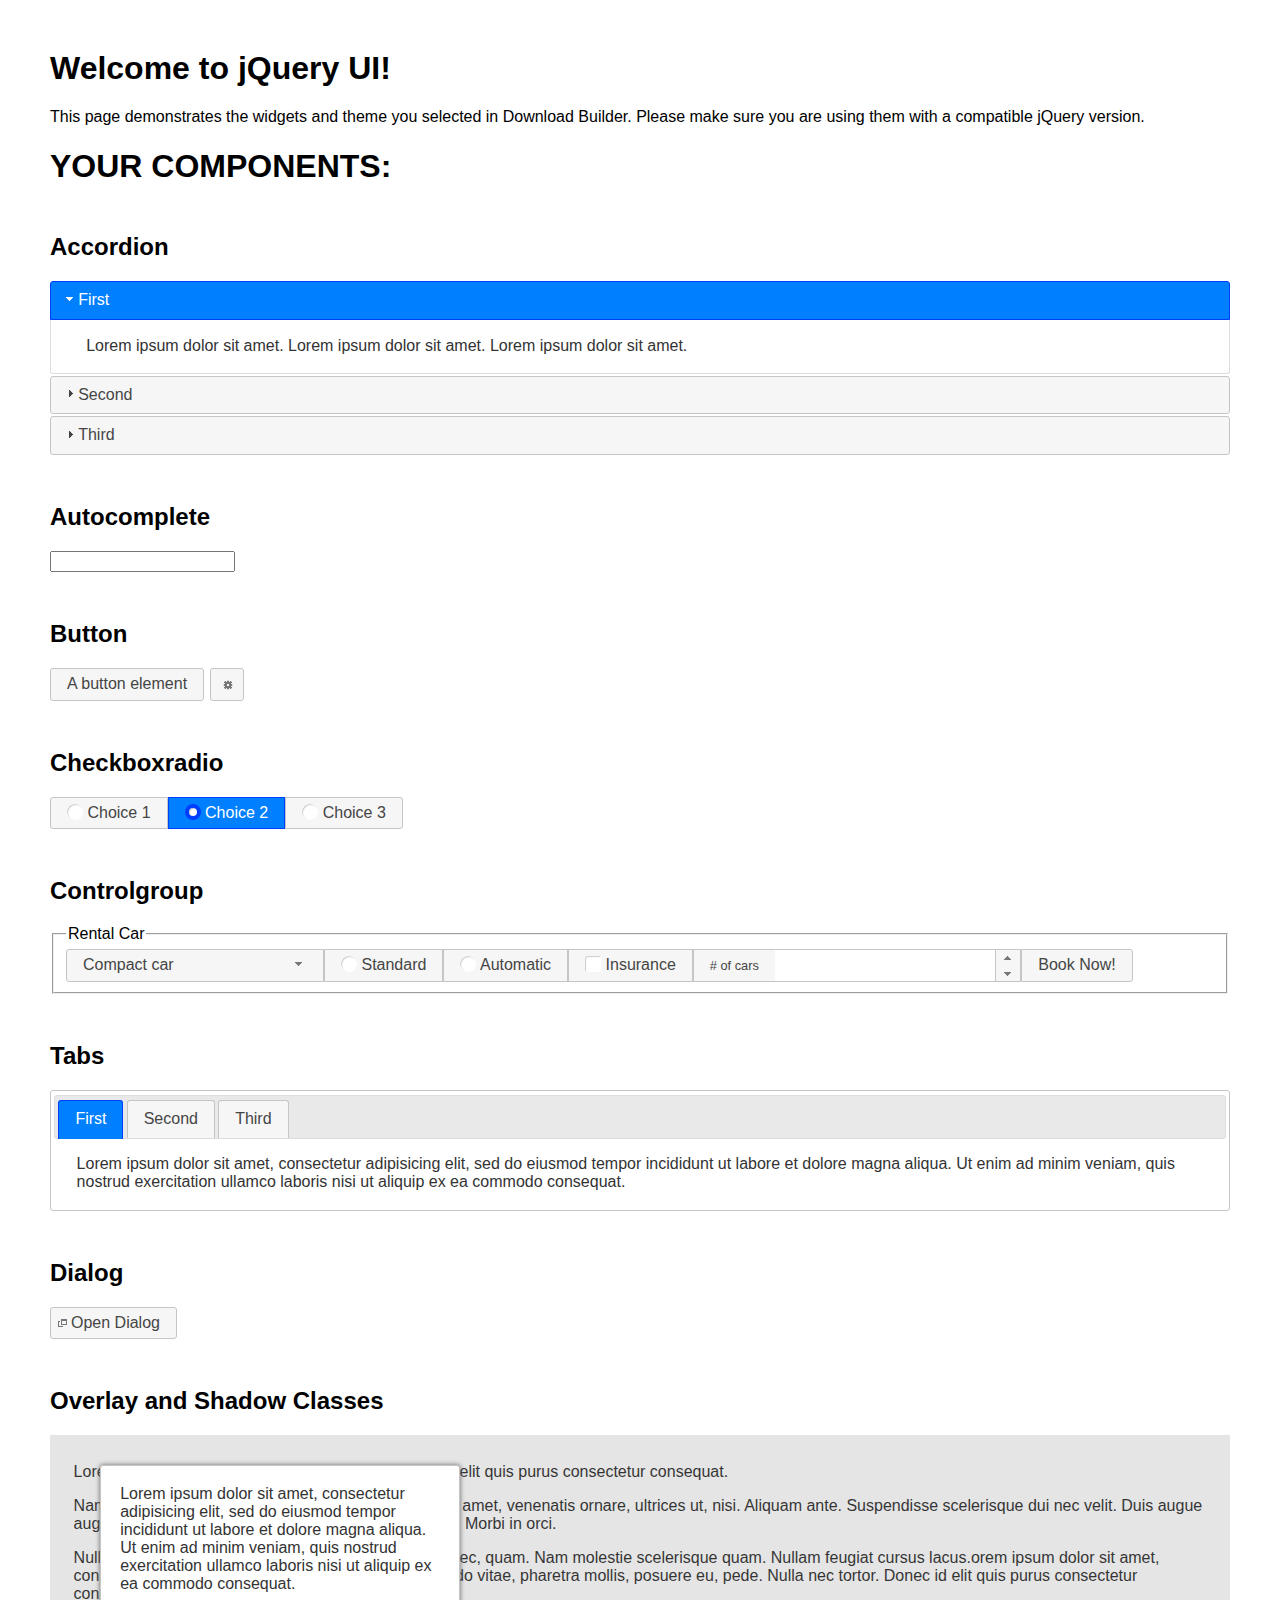
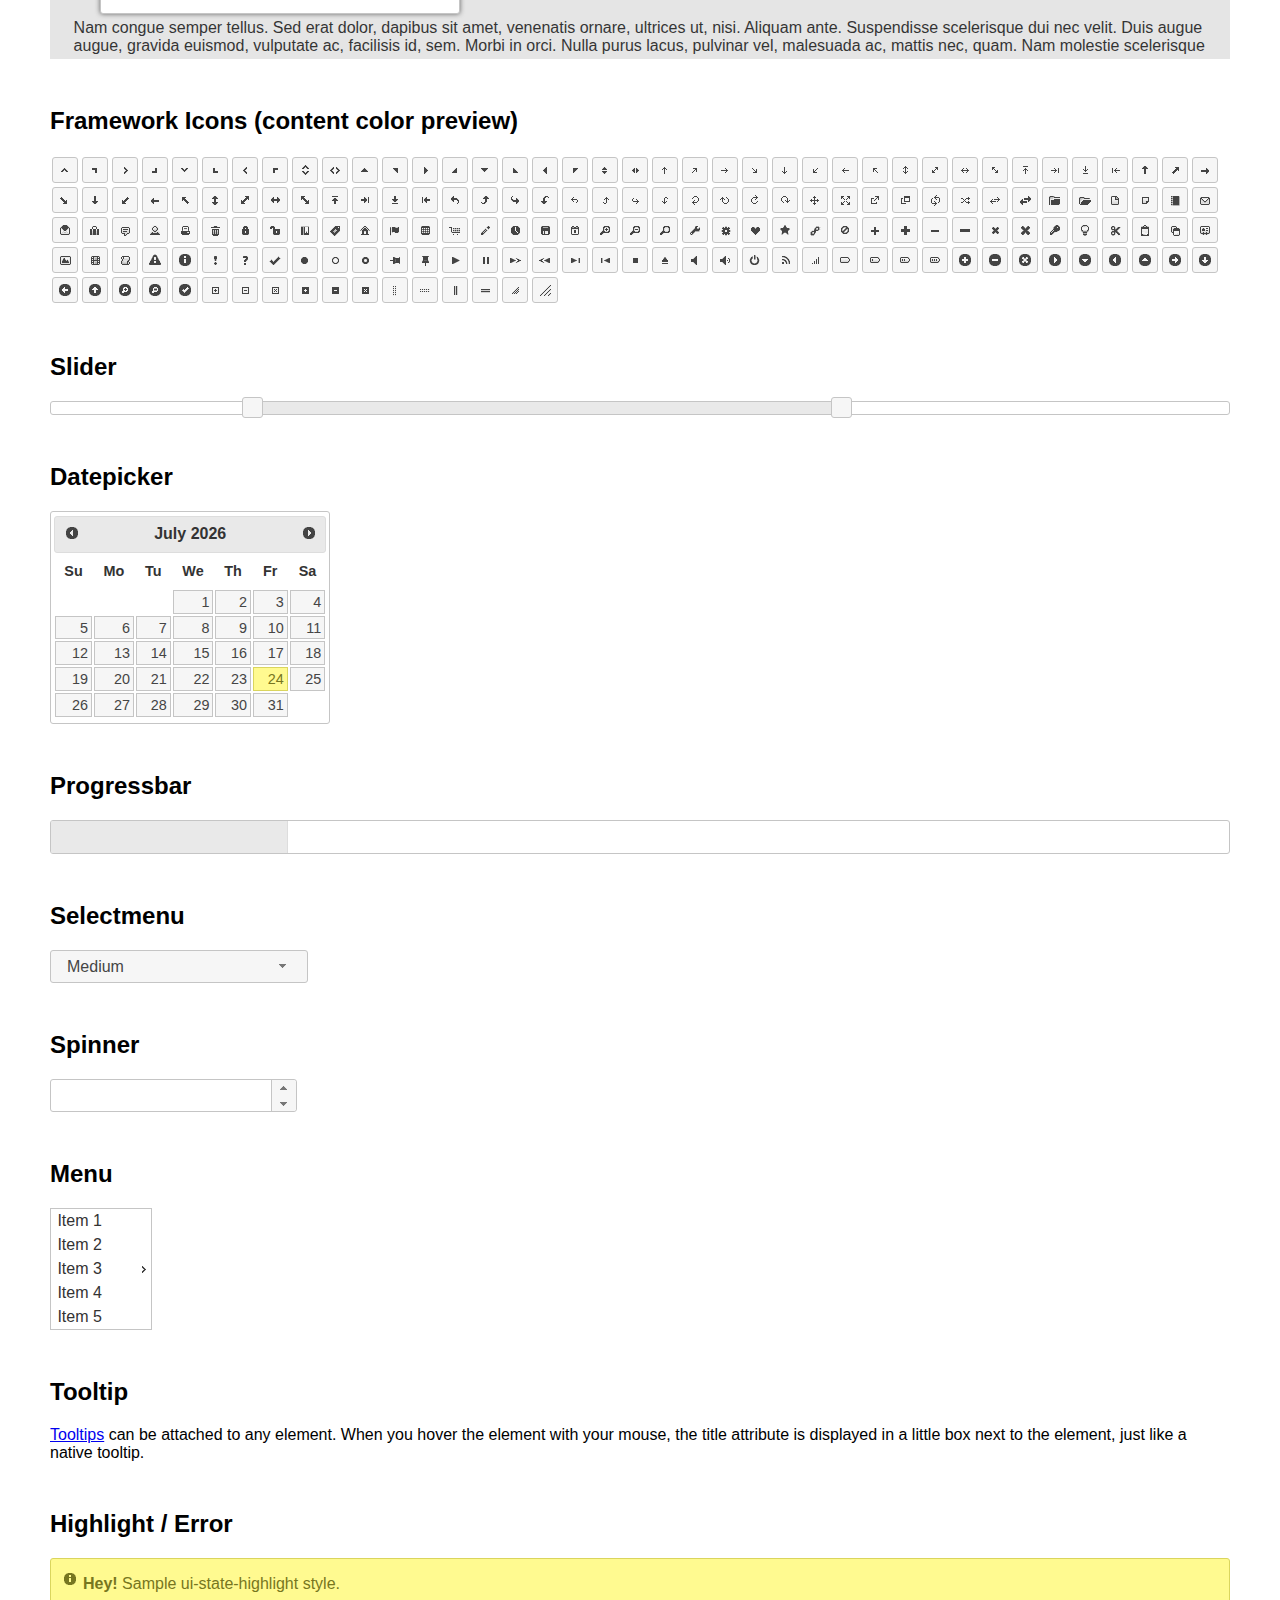
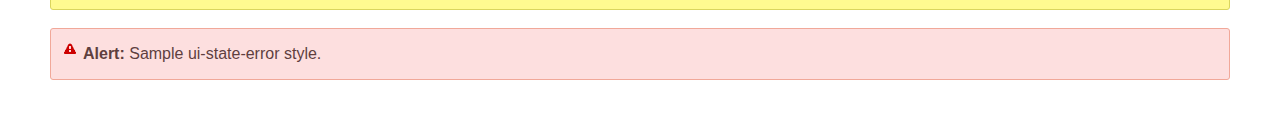
<file: IV2018-INSTALL/IV2018/libs/jquery-ui/index.html>
<!doctype html>
<html lang="us">
<head>
	<meta charset="utf-8">
	<title>jQuery UI Example Page</title>
	<link href="jquery-ui.css" rel="stylesheet">
	<style>
	body{
		font-family: "Trebuchet MS", sans-serif;
		margin: 50px;
	}
	.demoHeaders {
		margin-top: 2em;
	}
	#dialog-link {
		padding: .4em 1em .4em 20px;
		text-decoration: none;
		position: relative;
	}
	#dialog-link span.ui-icon {
		margin: 0 5px 0 0;
		position: absolute;
		left: .2em;
		top: 50%;
		margin-top: -8px;
	}
	#icons {
		margin: 0;
		padding: 0;
	}
	#icons li {
		margin: 2px;
		position: relative;
		padding: 4px 0;
		cursor: pointer;
		float: left;
		list-style: none;
	}
	#icons span.ui-icon {
		float: left;
		margin: 0 4px;
	}
	.fakewindowcontain .ui-widget-overlay {
		position: absolute;
	}
	select {
		width: 200px;
	}
	</style>
</head>
<body>

<h1>Welcome to jQuery UI!</h1>

<div class="ui-widget">
	<p>This page demonstrates the widgets and theme you selected in Download Builder. Please make sure you are using them with a compatible jQuery version.</p>
</div>

<h1>YOUR COMPONENTS:</h1>


<!-- Accordion -->
<h2 class="demoHeaders">Accordion</h2>
<div id="accordion">
	<h3>First</h3>
	<div>Lorem ipsum dolor sit amet. Lorem ipsum dolor sit amet. Lorem ipsum dolor sit amet.</div>
	<h3>Second</h3>
	<div>Phasellus mattis tincidunt nibh.</div>
	<h3>Third</h3>
	<div>Nam dui erat, auctor a, dignissim quis.</div>
</div>



<!-- Autocomplete -->
<h2 class="demoHeaders">Autocomplete</h2>
<div>
	<input id="autocomplete" title="type &quot;a&quot;">
</div>



<!-- Button -->
<h2 class="demoHeaders">Button</h2>
<button id="button">A button element</button>
<button id="button-icon">An icon-only button</button>



<!-- Checkboxradio -->
<h2 class="demoHeaders">Checkboxradio</h2>
<form style="margin-top: 1em;">
	<div id="radioset">
		<input type="radio" id="radio1" name="radio"><label for="radio1">Choice 1</label>
		<input type="radio" id="radio2" name="radio" checked="checked"><label for="radio2">Choice 2</label>
		<input type="radio" id="radio3" name="radio"><label for="radio3">Choice 3</label>
	</div>
</form>



<!-- Controlgroup -->
<h2 class="demoHeaders">Controlgroup</h2>
<fieldset>
	<legend>Rental Car</legend>
	<div id="controlgroup">
		<select id="car-type">
			<option>Compact car</option>
			<option>Midsize car</option>
			<option>Full size car</option>
			<option>SUV</option>
			<option>Luxury</option>
			<option>Truck</option>
			<option>Van</option>
		</select>
		<label for="transmission-standard">Standard</label>
		<input type="radio" name="transmission" id="transmission-standard">
		<label for="transmission-automatic">Automatic</label>
		<input type="radio" name="transmission" id="transmission-automatic">
		<label for="insurance">Insurance</label>
		<input type="checkbox" name="insurance" id="insurance">
		<label for="horizontal-spinner" class="ui-controlgroup-label"># of cars</label>
		<input id="horizontal-spinner" class="ui-spinner-input">
		<button>Book Now!</button>
	</div>
</fieldset>



<!-- Tabs -->
<h2 class="demoHeaders">Tabs</h2>
<div id="tabs">
	<ul>
		<li><a href="#tabs-1">First</a></li>
		<li><a href="#tabs-2">Second</a></li>
		<li><a href="#tabs-3">Third</a></li>
	</ul>
	<div id="tabs-1">Lorem ipsum dolor sit amet, consectetur adipisicing elit, sed do eiusmod tempor incididunt ut labore et dolore magna aliqua. Ut enim ad minim veniam, quis nostrud exercitation ullamco laboris nisi ut aliquip ex ea commodo consequat.</div>
	<div id="tabs-2">Phasellus mattis tincidunt nibh. Cras orci urna, blandit id, pretium vel, aliquet ornare, felis. Maecenas scelerisque sem non nisl. Fusce sed lorem in enim dictum bibendum.</div>
	<div id="tabs-3">Nam dui erat, auctor a, dignissim quis, sollicitudin eu, felis. Pellentesque nisi urna, interdum eget, sagittis et, consequat vestibulum, lacus. Mauris porttitor ullamcorper augue.</div>
</div>



<h2 class="demoHeaders">Dialog</h2>
<p>
	<button id="dialog-link" class="ui-button ui-corner-all ui-widget">
		<span class="ui-icon ui-icon-newwin"></span>Open Dialog
	</button>
</p>

<h2 class="demoHeaders">Overlay and Shadow Classes</h2>
<div style="position: relative; width: 96%; height: 200px; padding:1% 2%; overflow:hidden;" class="fakewindowcontain">
	<p>Lorem ipsum dolor sit amet,  Nulla nec tortor. Donec id elit quis purus consectetur consequat. </p><p>Nam congue semper tellus. Sed erat dolor, dapibus sit amet, venenatis ornare, ultrices ut, nisi. Aliquam ante. Suspendisse scelerisque dui nec velit. Duis augue augue, gravida euismod, vulputate ac, facilisis id, sem. Morbi in orci. </p><p>Nulla purus lacus, pulvinar vel, malesuada ac, mattis nec, quam. Nam molestie scelerisque quam. Nullam feugiat cursus lacus.orem ipsum dolor sit amet, consectetur adipiscing elit. Donec libero risus, commodo vitae, pharetra mollis, posuere eu, pede. Nulla nec tortor. Donec id elit quis purus consectetur consequat. </p><p>Nam congue semper tellus. Sed erat dolor, dapibus sit amet, venenatis ornare, ultrices ut, nisi. Aliquam ante. Suspendisse scelerisque dui nec velit. Duis augue augue, gravida euismod, vulputate ac, facilisis id, sem. Morbi in orci. Nulla purus lacus, pulvinar vel, malesuada ac, mattis nec, quam. Nam molestie scelerisque quam. </p><p>Nullam feugiat cursus lacus.orem ipsum dolor sit amet, consectetur adipiscing elit. Donec libero risus, commodo vitae, pharetra mollis, posuere eu, pede. Nulla nec tortor. Donec id elit quis purus consectetur consequat. Nam congue semper tellus. Sed erat dolor, dapibus sit amet, venenatis ornare, ultrices ut, nisi. Aliquam ante. </p><p>Suspendisse scelerisque dui nec velit. Duis augue augue, gravida euismod, vulputate ac, facilisis id, sem. Morbi in orci. Nulla purus lacus, pulvinar vel, malesuada ac, mattis nec, quam. Nam molestie scelerisque quam. Nullam feugiat cursus lacus.orem ipsum dolor sit amet, consectetur adipiscing elit. Donec libero risus, commodo vitae, pharetra mollis, posuere eu, pede. Nulla nec tortor. Donec id elit quis purus consectetur consequat. Nam congue semper tellus. Sed erat dolor, dapibus sit amet, venenatis ornare, ultrices ut, nisi. </p>

	<!-- ui-dialog -->
	<div class="ui-widget-overlay ui-front"></div>
	<div style="position: absolute; width: 320px; left: 50px; top: 30px; padding: 1.2em" class="ui-widget ui-front ui-widget-content ui-corner-all ui-widget-shadow">
		Lorem ipsum dolor sit amet, consectetur adipisicing elit, sed do eiusmod tempor incididunt ut labore et dolore magna aliqua. Ut enim ad minim veniam, quis nostrud exercitation ullamco laboris nisi ut aliquip ex ea commodo consequat.
	</div>

</div>

<!-- ui-dialog -->
<div id="dialog" title="Dialog Title">
	<p>Lorem ipsum dolor sit amet, consectetur adipisicing elit, sed do eiusmod tempor incididunt ut labore et dolore magna aliqua. Ut enim ad minim veniam, quis nostrud exercitation ullamco laboris nisi ut aliquip ex ea commodo consequat.</p>
</div>



<h2 class="demoHeaders">Framework Icons (content color preview)</h2>
<ul id="icons" class="ui-widget ui-helper-clearfix">
	<li class="ui-state-default ui-corner-all" title=".ui-icon-caret-1-n"><span class="ui-icon ui-icon-caret-1-n"></span></li>
	<li class="ui-state-default ui-corner-all" title=".ui-icon-caret-1-ne"><span class="ui-icon ui-icon-caret-1-ne"></span></li>
	<li class="ui-state-default ui-corner-all" title=".ui-icon-caret-1-e"><span class="ui-icon ui-icon-caret-1-e"></span></li>
	<li class="ui-state-default ui-corner-all" title=".ui-icon-caret-1-se"><span class="ui-icon ui-icon-caret-1-se"></span></li>
	<li class="ui-state-default ui-corner-all" title=".ui-icon-caret-1-s"><span class="ui-icon ui-icon-caret-1-s"></span></li>
	<li class="ui-state-default ui-corner-all" title=".ui-icon-caret-1-sw"><span class="ui-icon ui-icon-caret-1-sw"></span></li>
	<li class="ui-state-default ui-corner-all" title=".ui-icon-caret-1-w"><span class="ui-icon ui-icon-caret-1-w"></span></li>
	<li class="ui-state-default ui-corner-all" title=".ui-icon-caret-1-nw"><span class="ui-icon ui-icon-caret-1-nw"></span></li>
	<li class="ui-state-default ui-corner-all" title=".ui-icon-caret-2-n-s"><span class="ui-icon ui-icon-caret-2-n-s"></span></li>
	<li class="ui-state-default ui-corner-all" title=".ui-icon-caret-2-e-w"><span class="ui-icon ui-icon-caret-2-e-w"></span></li>
	<li class="ui-state-default ui-corner-all" title=".ui-icon-triangle-1-n"><span class="ui-icon ui-icon-triangle-1-n"></span></li>
	<li class="ui-state-default ui-corner-all" title=".ui-icon-triangle-1-ne"><span class="ui-icon ui-icon-triangle-1-ne"></span></li>
	<li class="ui-state-default ui-corner-all" title=".ui-icon-triangle-1-e"><span class="ui-icon ui-icon-triangle-1-e"></span></li>
	<li class="ui-state-default ui-corner-all" title=".ui-icon-triangle-1-se"><span class="ui-icon ui-icon-triangle-1-se"></span></li>
	<li class="ui-state-default ui-corner-all" title=".ui-icon-triangle-1-s"><span class="ui-icon ui-icon-triangle-1-s"></span></li>
	<li class="ui-state-default ui-corner-all" title=".ui-icon-triangle-1-sw"><span class="ui-icon ui-icon-triangle-1-sw"></span></li>
	<li class="ui-state-default ui-corner-all" title=".ui-icon-triangle-1-w"><span class="ui-icon ui-icon-triangle-1-w"></span></li>
	<li class="ui-state-default ui-corner-all" title=".ui-icon-triangle-1-nw"><span class="ui-icon ui-icon-triangle-1-nw"></span></li>
	<li class="ui-state-default ui-corner-all" title=".ui-icon-triangle-2-n-s"><span class="ui-icon ui-icon-triangle-2-n-s"></span></li>
	<li class="ui-state-default ui-corner-all" title=".ui-icon-triangle-2-e-w"><span class="ui-icon ui-icon-triangle-2-e-w"></span></li>
	<li class="ui-state-default ui-corner-all" title=".ui-icon-arrow-1-n"><span class="ui-icon ui-icon-arrow-1-n"></span></li>
	<li class="ui-state-default ui-corner-all" title=".ui-icon-arrow-1-ne"><span class="ui-icon ui-icon-arrow-1-ne"></span></li>
	<li class="ui-state-default ui-corner-all" title=".ui-icon-arrow-1-e"><span class="ui-icon ui-icon-arrow-1-e"></span></li>
	<li class="ui-state-default ui-corner-all" title=".ui-icon-arrow-1-se"><span class="ui-icon ui-icon-arrow-1-se"></span></li>
	<li class="ui-state-default ui-corner-all" title=".ui-icon-arrow-1-s"><span class="ui-icon ui-icon-arrow-1-s"></span></li>
	<li class="ui-state-default ui-corner-all" title=".ui-icon-arrow-1-sw"><span class="ui-icon ui-icon-arrow-1-sw"></span></li>
	<li class="ui-state-default ui-corner-all" title=".ui-icon-arrow-1-w"><span class="ui-icon ui-icon-arrow-1-w"></span></li>
	<li class="ui-state-default ui-corner-all" title=".ui-icon-arrow-1-nw"><span class="ui-icon ui-icon-arrow-1-nw"></span></li>
	<li class="ui-state-default ui-corner-all" title=".ui-icon-arrow-2-n-s"><span class="ui-icon ui-icon-arrow-2-n-s"></span></li>
	<li class="ui-state-default ui-corner-all" title=".ui-icon-arrow-2-ne-sw"><span class="ui-icon ui-icon-arrow-2-ne-sw"></span></li>
	<li class="ui-state-default ui-corner-all" title=".ui-icon-arrow-2-e-w"><span class="ui-icon ui-icon-arrow-2-e-w"></span></li>
	<li class="ui-state-default ui-corner-all" title=".ui-icon-arrow-2-se-nw"><span class="ui-icon ui-icon-arrow-2-se-nw"></span></li>
	<li class="ui-state-default ui-corner-all" title=".ui-icon-arrowstop-1-n"><span class="ui-icon ui-icon-arrowstop-1-n"></span></li>
	<li class="ui-state-default ui-corner-all" title=".ui-icon-arrowstop-1-e"><span class="ui-icon ui-icon-arrowstop-1-e"></span></li>
	<li class="ui-state-default ui-corner-all" title=".ui-icon-arrowstop-1-s"><span class="ui-icon ui-icon-arrowstop-1-s"></span></li>
	<li class="ui-state-default ui-corner-all" title=".ui-icon-arrowstop-1-w"><span class="ui-icon ui-icon-arrowstop-1-w"></span></li>
	<li class="ui-state-default ui-corner-all" title=".ui-icon-arrowthick-1-n"><span class="ui-icon ui-icon-arrowthick-1-n"></span></li>
	<li class="ui-state-default ui-corner-all" title=".ui-icon-arrowthick-1-ne"><span class="ui-icon ui-icon-arrowthick-1-ne"></span></li>
	<li class="ui-state-default ui-corner-all" title=".ui-icon-arrowthick-1-e"><span class="ui-icon ui-icon-arrowthick-1-e"></span></li>
	<li class="ui-state-default ui-corner-all" title=".ui-icon-arrowthick-1-se"><span class="ui-icon ui-icon-arrowthick-1-se"></span></li>
	<li class="ui-state-default ui-corner-all" title=".ui-icon-arrowthick-1-s"><span class="ui-icon ui-icon-arrowthick-1-s"></span></li>
	<li class="ui-state-default ui-corner-all" title=".ui-icon-arrowthick-1-sw"><span class="ui-icon ui-icon-arrowthick-1-sw"></span></li>
	<li class="ui-state-default ui-corner-all" title=".ui-icon-arrowthick-1-w"><span class="ui-icon ui-icon-arrowthick-1-w"></span></li>
	<li class="ui-state-default ui-corner-all" title=".ui-icon-arrowthick-1-nw"><span class="ui-icon ui-icon-arrowthick-1-nw"></span></li>
	<li class="ui-state-default ui-corner-all" title=".ui-icon-arrowthick-2-n-s"><span class="ui-icon ui-icon-arrowthick-2-n-s"></span></li>
	<li class="ui-state-default ui-corner-all" title=".ui-icon-arrowthick-2-ne-sw"><span class="ui-icon ui-icon-arrowthick-2-ne-sw"></span></li>
	<li class="ui-state-default ui-corner-all" title=".ui-icon-arrowthick-2-e-w"><span class="ui-icon ui-icon-arrowthick-2-e-w"></span></li>
	<li class="ui-state-default ui-corner-all" title=".ui-icon-arrowthick-2-se-nw"><span class="ui-icon ui-icon-arrowthick-2-se-nw"></span></li>
	<li class="ui-state-default ui-corner-all" title=".ui-icon-arrowthickstop-1-n"><span class="ui-icon ui-icon-arrowthickstop-1-n"></span></li>
	<li class="ui-state-default ui-corner-all" title=".ui-icon-arrowthickstop-1-e"><span class="ui-icon ui-icon-arrowthickstop-1-e"></span></li>
	<li class="ui-state-default ui-corner-all" title=".ui-icon-arrowthickstop-1-s"><span class="ui-icon ui-icon-arrowthickstop-1-s"></span></li>
	<li class="ui-state-default ui-corner-all" title=".ui-icon-arrowthickstop-1-w"><span class="ui-icon ui-icon-arrowthickstop-1-w"></span></li>
	<li class="ui-state-default ui-corner-all" title=".ui-icon-arrowreturnthick-1-w"><span class="ui-icon ui-icon-arrowreturnthick-1-w"></span></li>
	<li class="ui-state-default ui-corner-all" title=".ui-icon-arrowreturnthick-1-n"><span class="ui-icon ui-icon-arrowreturnthick-1-n"></span></li>
	<li class="ui-state-default ui-corner-all" title=".ui-icon-arrowreturnthick-1-e"><span class="ui-icon ui-icon-arrowreturnthick-1-e"></span></li>
	<li class="ui-state-default ui-corner-all" title=".ui-icon-arrowreturnthick-1-s"><span class="ui-icon ui-icon-arrowreturnthick-1-s"></span></li>
	<li class="ui-state-default ui-corner-all" title=".ui-icon-arrowreturn-1-w"><span class="ui-icon ui-icon-arrowreturn-1-w"></span></li>
	<li class="ui-state-default ui-corner-all" title=".ui-icon-arrowreturn-1-n"><span class="ui-icon ui-icon-arrowreturn-1-n"></span></li>
	<li class="ui-state-default ui-corner-all" title=".ui-icon-arrowreturn-1-e"><span class="ui-icon ui-icon-arrowreturn-1-e"></span></li>
	<li class="ui-state-default ui-corner-all" title=".ui-icon-arrowreturn-1-s"><span class="ui-icon ui-icon-arrowreturn-1-s"></span></li>
	<li class="ui-state-default ui-corner-all" title=".ui-icon-arrowrefresh-1-w"><span class="ui-icon ui-icon-arrowrefresh-1-w"></span></li>
	<li class="ui-state-default ui-corner-all" title=".ui-icon-arrowrefresh-1-n"><span class="ui-icon ui-icon-arrowrefresh-1-n"></span></li>
	<li class="ui-state-default ui-corner-all" title=".ui-icon-arrowrefresh-1-e"><span class="ui-icon ui-icon-arrowrefresh-1-e"></span></li>
	<li class="ui-state-default ui-corner-all" title=".ui-icon-arrowrefresh-1-s"><span class="ui-icon ui-icon-arrowrefresh-1-s"></span></li>
	<li class="ui-state-default ui-corner-all" title=".ui-icon-arrow-4"><span class="ui-icon ui-icon-arrow-4"></span></li>
	<li class="ui-state-default ui-corner-all" title=".ui-icon-arrow-4-diag"><span class="ui-icon ui-icon-arrow-4-diag"></span></li>
	<li class="ui-state-default ui-corner-all" title=".ui-icon-extlink"><span class="ui-icon ui-icon-extlink"></span></li>
	<li class="ui-state-default ui-corner-all" title=".ui-icon-newwin"><span class="ui-icon ui-icon-newwin"></span></li>
	<li class="ui-state-default ui-corner-all" title=".ui-icon-refresh"><span class="ui-icon ui-icon-refresh"></span></li>
	<li class="ui-state-default ui-corner-all" title=".ui-icon-shuffle"><span class="ui-icon ui-icon-shuffle"></span></li>
	<li class="ui-state-default ui-corner-all" title=".ui-icon-transfer-e-w"><span class="ui-icon ui-icon-transfer-e-w"></span></li>
	<li class="ui-state-default ui-corner-all" title=".ui-icon-transferthick-e-w"><span class="ui-icon ui-icon-transferthick-e-w"></span></li>
	<li class="ui-state-default ui-corner-all" title=".ui-icon-folder-collapsed"><span class="ui-icon ui-icon-folder-collapsed"></span></li>
	<li class="ui-state-default ui-corner-all" title=".ui-icon-folder-open"><span class="ui-icon ui-icon-folder-open"></span></li>
	<li class="ui-state-default ui-corner-all" title=".ui-icon-document"><span class="ui-icon ui-icon-document"></span></li>
	<li class="ui-state-default ui-corner-all" title=".ui-icon-document-b"><span class="ui-icon ui-icon-document-b"></span></li>
	<li class="ui-state-default ui-corner-all" title=".ui-icon-note"><span class="ui-icon ui-icon-note"></span></li>
	<li class="ui-state-default ui-corner-all" title=".ui-icon-mail-closed"><span class="ui-icon ui-icon-mail-closed"></span></li>
	<li class="ui-state-default ui-corner-all" title=".ui-icon-mail-open"><span class="ui-icon ui-icon-mail-open"></span></li>
	<li class="ui-state-default ui-corner-all" title=".ui-icon-suitcase"><span class="ui-icon ui-icon-suitcase"></span></li>
	<li class="ui-state-default ui-corner-all" title=".ui-icon-comment"><span class="ui-icon ui-icon-comment"></span></li>
	<li class="ui-state-default ui-corner-all" title=".ui-icon-person"><span class="ui-icon ui-icon-person"></span></li>
	<li class="ui-state-default ui-corner-all" title=".ui-icon-print"><span class="ui-icon ui-icon-print"></span></li>
	<li class="ui-state-default ui-corner-all" title=".ui-icon-trash"><span class="ui-icon ui-icon-trash"></span></li>
	<li class="ui-state-default ui-corner-all" title=".ui-icon-locked"><span class="ui-icon ui-icon-locked"></span></li>
	<li class="ui-state-default ui-corner-all" title=".ui-icon-unlocked"><span class="ui-icon ui-icon-unlocked"></span></li>
	<li class="ui-state-default ui-corner-all" title=".ui-icon-bookmark"><span class="ui-icon ui-icon-bookmark"></span></li>
	<li class="ui-state-default ui-corner-all" title=".ui-icon-tag"><span class="ui-icon ui-icon-tag"></span></li>
	<li class="ui-state-default ui-corner-all" title=".ui-icon-home"><span class="ui-icon ui-icon-home"></span></li>
	<li class="ui-state-default ui-corner-all" title=".ui-icon-flag"><span class="ui-icon ui-icon-flag"></span></li>
	<li class="ui-state-default ui-corner-all" title=".ui-icon-calculator"><span class="ui-icon ui-icon-calculator"></span></li>
	<li class="ui-state-default ui-corner-all" title=".ui-icon-cart"><span class="ui-icon ui-icon-cart"></span></li>
	<li class="ui-state-default ui-corner-all" title=".ui-icon-pencil"><span class="ui-icon ui-icon-pencil"></span></li>
	<li class="ui-state-default ui-corner-all" title=".ui-icon-clock"><span class="ui-icon ui-icon-clock"></span></li>
	<li class="ui-state-default ui-corner-all" title=".ui-icon-disk"><span class="ui-icon ui-icon-disk"></span></li>
	<li class="ui-state-default ui-corner-all" title=".ui-icon-calendar"><span class="ui-icon ui-icon-calendar"></span></li>
	<li class="ui-state-default ui-corner-all" title=".ui-icon-zoomin"><span class="ui-icon ui-icon-zoomin"></span></li>
	<li class="ui-state-default ui-corner-all" title=".ui-icon-zoomout"><span class="ui-icon ui-icon-zoomout"></span></li>
	<li class="ui-state-default ui-corner-all" title=".ui-icon-search"><span class="ui-icon ui-icon-search"></span></li>
	<li class="ui-state-default ui-corner-all" title=".ui-icon-wrench"><span class="ui-icon ui-icon-wrench"></span></li>
	<li class="ui-state-default ui-corner-all" title=".ui-icon-gear"><span class="ui-icon ui-icon-gear"></span></li>
	<li class="ui-state-default ui-corner-all" title=".ui-icon-heart"><span class="ui-icon ui-icon-heart"></span></li>
	<li class="ui-state-default ui-corner-all" title=".ui-icon-star"><span class="ui-icon ui-icon-star"></span></li>
	<li class="ui-state-default ui-corner-all" title=".ui-icon-link"><span class="ui-icon ui-icon-link"></span></li>
	<li class="ui-state-default ui-corner-all" title=".ui-icon-cancel"><span class="ui-icon ui-icon-cancel"></span></li>
	<li class="ui-state-default ui-corner-all" title=".ui-icon-plus"><span class="ui-icon ui-icon-plus"></span></li>
	<li class="ui-state-default ui-corner-all" title=".ui-icon-plusthick"><span class="ui-icon ui-icon-plusthick"></span></li>
	<li class="ui-state-default ui-corner-all" title=".ui-icon-minus"><span class="ui-icon ui-icon-minus"></span></li>
	<li class="ui-state-default ui-corner-all" title=".ui-icon-minusthick"><span class="ui-icon ui-icon-minusthick"></span></li>
	<li class="ui-state-default ui-corner-all" title=".ui-icon-close"><span class="ui-icon ui-icon-close"></span></li>
	<li class="ui-state-default ui-corner-all" title=".ui-icon-closethick"><span class="ui-icon ui-icon-closethick"></span></li>
	<li class="ui-state-default ui-corner-all" title=".ui-icon-key"><span class="ui-icon ui-icon-key"></span></li>
	<li class="ui-state-default ui-corner-all" title=".ui-icon-lightbulb"><span class="ui-icon ui-icon-lightbulb"></span></li>
	<li class="ui-state-default ui-corner-all" title=".ui-icon-scissors"><span class="ui-icon ui-icon-scissors"></span></li>
	<li class="ui-state-default ui-corner-all" title=".ui-icon-clipboard"><span class="ui-icon ui-icon-clipboard"></span></li>
	<li class="ui-state-default ui-corner-all" title=".ui-icon-copy"><span class="ui-icon ui-icon-copy"></span></li>
	<li class="ui-state-default ui-corner-all" title=".ui-icon-contact"><span class="ui-icon ui-icon-contact"></span></li>
	<li class="ui-state-default ui-corner-all" title=".ui-icon-image"><span class="ui-icon ui-icon-image"></span></li>
	<li class="ui-state-default ui-corner-all" title=".ui-icon-video"><span class="ui-icon ui-icon-video"></span></li>
	<li class="ui-state-default ui-corner-all" title=".ui-icon-script"><span class="ui-icon ui-icon-script"></span></li>
	<li class="ui-state-default ui-corner-all" title=".ui-icon-alert"><span class="ui-icon ui-icon-alert"></span></li>
	<li class="ui-state-default ui-corner-all" title=".ui-icon-info"><span class="ui-icon ui-icon-info"></span></li>
	<li class="ui-state-default ui-corner-all" title=".ui-icon-notice"><span class="ui-icon ui-icon-notice"></span></li>
	<li class="ui-state-default ui-corner-all" title=".ui-icon-help"><span class="ui-icon ui-icon-help"></span></li>
	<li class="ui-state-default ui-corner-all" title=".ui-icon-check"><span class="ui-icon ui-icon-check"></span></li>
	<li class="ui-state-default ui-corner-all" title=".ui-icon-bullet"><span class="ui-icon ui-icon-bullet"></span></li>
	<li class="ui-state-default ui-corner-all" title=".ui-icon-radio-off"><span class="ui-icon ui-icon-radio-off"></span></li>
	<li class="ui-state-default ui-corner-all" title=".ui-icon-radio-on"><span class="ui-icon ui-icon-radio-on"></span></li>
	<li class="ui-state-default ui-corner-all" title=".ui-icon-pin-w"><span class="ui-icon ui-icon-pin-w"></span></li>
	<li class="ui-state-default ui-corner-all" title=".ui-icon-pin-s"><span class="ui-icon ui-icon-pin-s"></span></li>
	<li class="ui-state-default ui-corner-all" title=".ui-icon-play"><span class="ui-icon ui-icon-play"></span></li>
	<li class="ui-state-default ui-corner-all" title=".ui-icon-pause"><span class="ui-icon ui-icon-pause"></span></li>
	<li class="ui-state-default ui-corner-all" title=".ui-icon-seek-next"><span class="ui-icon ui-icon-seek-next"></span></li>
	<li class="ui-state-default ui-corner-all" title=".ui-icon-seek-prev"><span class="ui-icon ui-icon-seek-prev"></span></li>
	<li class="ui-state-default ui-corner-all" title=".ui-icon-seek-end"><span class="ui-icon ui-icon-seek-end"></span></li>
	<li class="ui-state-default ui-corner-all" title=".ui-icon-seek-first"><span class="ui-icon ui-icon-seek-first"></span></li>
	<li class="ui-state-default ui-corner-all" title=".ui-icon-stop"><span class="ui-icon ui-icon-stop"></span></li>
	<li class="ui-state-default ui-corner-all" title=".ui-icon-eject"><span class="ui-icon ui-icon-eject"></span></li>
	<li class="ui-state-default ui-corner-all" title=".ui-icon-volume-off"><span class="ui-icon ui-icon-volume-off"></span></li>
	<li class="ui-state-default ui-corner-all" title=".ui-icon-volume-on"><span class="ui-icon ui-icon-volume-on"></span></li>
	<li class="ui-state-default ui-corner-all" title=".ui-icon-power"><span class="ui-icon ui-icon-power"></span></li>
	<li class="ui-state-default ui-corner-all" title=".ui-icon-signal-diag"><span class="ui-icon ui-icon-signal-diag"></span></li>
	<li class="ui-state-default ui-corner-all" title=".ui-icon-signal"><span class="ui-icon ui-icon-signal"></span></li>
	<li class="ui-state-default ui-corner-all" title=".ui-icon-battery-0"><span class="ui-icon ui-icon-battery-0"></span></li>
	<li class="ui-state-default ui-corner-all" title=".ui-icon-battery-1"><span class="ui-icon ui-icon-battery-1"></span></li>
	<li class="ui-state-default ui-corner-all" title=".ui-icon-battery-2"><span class="ui-icon ui-icon-battery-2"></span></li>
	<li class="ui-state-default ui-corner-all" title=".ui-icon-battery-3"><span class="ui-icon ui-icon-battery-3"></span></li>
	<li class="ui-state-default ui-corner-all" title=".ui-icon-circle-plus"><span class="ui-icon ui-icon-circle-plus"></span></li>
	<li class="ui-state-default ui-corner-all" title=".ui-icon-circle-minus"><span class="ui-icon ui-icon-circle-minus"></span></li>
	<li class="ui-state-default ui-corner-all" title=".ui-icon-circle-close"><span class="ui-icon ui-icon-circle-close"></span></li>
	<li class="ui-state-default ui-corner-all" title=".ui-icon-circle-triangle-e"><span class="ui-icon ui-icon-circle-triangle-e"></span></li>
	<li class="ui-state-default ui-corner-all" title=".ui-icon-circle-triangle-s"><span class="ui-icon ui-icon-circle-triangle-s"></span></li>
	<li class="ui-state-default ui-corner-all" title=".ui-icon-circle-triangle-w"><span class="ui-icon ui-icon-circle-triangle-w"></span></li>
	<li class="ui-state-default ui-corner-all" title=".ui-icon-circle-triangle-n"><span class="ui-icon ui-icon-circle-triangle-n"></span></li>
	<li class="ui-state-default ui-corner-all" title=".ui-icon-circle-arrow-e"><span class="ui-icon ui-icon-circle-arrow-e"></span></li>
	<li class="ui-state-default ui-corner-all" title=".ui-icon-circle-arrow-s"><span class="ui-icon ui-icon-circle-arrow-s"></span></li>
	<li class="ui-state-default ui-corner-all" title=".ui-icon-circle-arrow-w"><span class="ui-icon ui-icon-circle-arrow-w"></span></li>
	<li class="ui-state-default ui-corner-all" title=".ui-icon-circle-arrow-n"><span class="ui-icon ui-icon-circle-arrow-n"></span></li>
	<li class="ui-state-default ui-corner-all" title=".ui-icon-circle-zoomin"><span class="ui-icon ui-icon-circle-zoomin"></span></li>
	<li class="ui-state-default ui-corner-all" title=".ui-icon-circle-zoomout"><span class="ui-icon ui-icon-circle-zoomout"></span></li>
	<li class="ui-state-default ui-corner-all" title=".ui-icon-circle-check"><span class="ui-icon ui-icon-circle-check"></span></li>
	<li class="ui-state-default ui-corner-all" title=".ui-icon-circlesmall-plus"><span class="ui-icon ui-icon-circlesmall-plus"></span></li>
	<li class="ui-state-default ui-corner-all" title=".ui-icon-circlesmall-minus"><span class="ui-icon ui-icon-circlesmall-minus"></span></li>
	<li class="ui-state-default ui-corner-all" title=".ui-icon-circlesmall-close"><span class="ui-icon ui-icon-circlesmall-close"></span></li>
	<li class="ui-state-default ui-corner-all" title=".ui-icon-squaresmall-plus"><span class="ui-icon ui-icon-squaresmall-plus"></span></li>
	<li class="ui-state-default ui-corner-all" title=".ui-icon-squaresmall-minus"><span class="ui-icon ui-icon-squaresmall-minus"></span></li>
	<li class="ui-state-default ui-corner-all" title=".ui-icon-squaresmall-close"><span class="ui-icon ui-icon-squaresmall-close"></span></li>
	<li class="ui-state-default ui-corner-all" title=".ui-icon-grip-dotted-vertical"><span class="ui-icon ui-icon-grip-dotted-vertical"></span></li>
	<li class="ui-state-default ui-corner-all" title=".ui-icon-grip-dotted-horizontal"><span class="ui-icon ui-icon-grip-dotted-horizontal"></span></li>
	<li class="ui-state-default ui-corner-all" title=".ui-icon-grip-solid-vertical"><span class="ui-icon ui-icon-grip-solid-vertical"></span></li>
	<li class="ui-state-default ui-corner-all" title=".ui-icon-grip-solid-horizontal"><span class="ui-icon ui-icon-grip-solid-horizontal"></span></li>
	<li class="ui-state-default ui-corner-all" title=".ui-icon-gripsmall-diagonal-se"><span class="ui-icon ui-icon-gripsmall-diagonal-se"></span></li>
	<li class="ui-state-default ui-corner-all" title=".ui-icon-grip-diagonal-se"><span class="ui-icon ui-icon-grip-diagonal-se"></span></li>
</ul>


<!-- Slider -->
<h2 class="demoHeaders">Slider</h2>
<div id="slider"></div>



<!-- Datepicker -->
<h2 class="demoHeaders">Datepicker</h2>
<div id="datepicker"></div>



<!-- Progressbar -->
<h2 class="demoHeaders">Progressbar</h2>
<div id="progressbar"></div>



<!-- SelectMenu -->
<h2 class="demoHeaders">Selectmenu</h2>
<select id="selectmenu">
	<option>Slower</option>
	<option>Slow</option>
	<option selected="selected">Medium</option>
	<option>Fast</option>
	<option>Faster</option>
</select>



<!-- Spinner -->
<h2 class="demoHeaders">Spinner</h2>
<input id="spinner">



<!-- Menu -->
<h2 class="demoHeaders">Menu</h2>
<ul style="width:100px;" id="menu">
	<li><div>Item 1</div></li>
	<li><div>Item 2</div></li>
	<li><div>Item 3</div>
		<ul>
			<li><div>Item 3-1</div></li>
			<li><div>Item 3-2</div></li>
			<li><div>Item 3-3</div></li>
			<li><div>Item 3-4</div></li>
			<li><div>Item 3-5</div></li>
		</ul>
	</li>
	<li><div>Item 4</div></li>
	<li><div>Item 5</div></li>
</ul>



<!-- Tooltip -->
<h2 class="demoHeaders">Tooltip</h2>
<p id="tooltip">
	<a href="#" title="That&apos;s what this widget is">Tooltips</a> can be attached to any element. When you hover
the element with your mouse, the title attribute is displayed in a little box next to the element, just like a native tooltip.
</p>


<!-- Highlight / Error -->
<h2 class="demoHeaders">Highlight / Error</h2>
<div class="ui-widget">
	<div class="ui-state-highlight ui-corner-all" style="margin-top: 20px; padding: 0 .7em;">
		<p><span class="ui-icon ui-icon-info" style="float: left; margin-right: .3em;"></span>
		<strong>Hey!</strong> Sample ui-state-highlight style.</p>
	</div>
</div>
<br>
<div class="ui-widget">
	<div class="ui-state-error ui-corner-all" style="padding: 0 .7em;">
		<p><span class="ui-icon ui-icon-alert" style="float: left; margin-right: .3em;"></span>
		<strong>Alert:</strong> Sample ui-state-error style.</p>
	</div>
</div>

<script src="external/jquery/jquery.js"></script>
<script src="jquery-ui.js"></script>
<script>

$( "#accordion" ).accordion();



var availableTags = [
	"ActionScript",
	"AppleScript",
	"Asp",
	"BASIC",
	"C",
	"C++",
	"Clojure",
	"COBOL",
	"ColdFusion",
	"Erlang",
	"Fortran",
	"Groovy",
	"Haskell",
	"Java",
	"JavaScript",
	"Lisp",
	"Perl",
	"PHP",
	"Python",
	"Ruby",
	"Scala",
	"Scheme"
];
$( "#autocomplete" ).autocomplete({
	source: availableTags
});



$( "#button" ).button();
$( "#button-icon" ).button({
	icon: "ui-icon-gear",
	showLabel: false
});



$( "#radioset" ).buttonset();



$( "#controlgroup" ).controlgroup();



$( "#tabs" ).tabs();



$( "#dialog" ).dialog({
	autoOpen: false,
	width: 400,
	buttons: [
		{
			text: "Ok",
			click: function() {
				$( this ).dialog( "close" );
			}
		},
		{
			text: "Cancel",
			click: function() {
				$( this ).dialog( "close" );
			}
		}
	]
});

// Link to open the dialog
$( "#dialog-link" ).click(function( event ) {
	$( "#dialog" ).dialog( "open" );
	event.preventDefault();
});



$( "#datepicker" ).datepicker({
	inline: true
});



$( "#slider" ).slider({
	range: true,
	values: [ 17, 67 ]
});



$( "#progressbar" ).progressbar({
	value: 20
});



$( "#spinner" ).spinner();



$( "#menu" ).menu();



$( "#tooltip" ).tooltip();



$( "#selectmenu" ).selectmenu();


// Hover states on the static widgets
$( "#dialog-link, #icons li" ).hover(
	function() {
		$( this ).addClass( "ui-state-hover" );
	},
	function() {
		$( this ).removeClass( "ui-state-hover" );
	}
);
</script>
</body>
</html>
</file>
